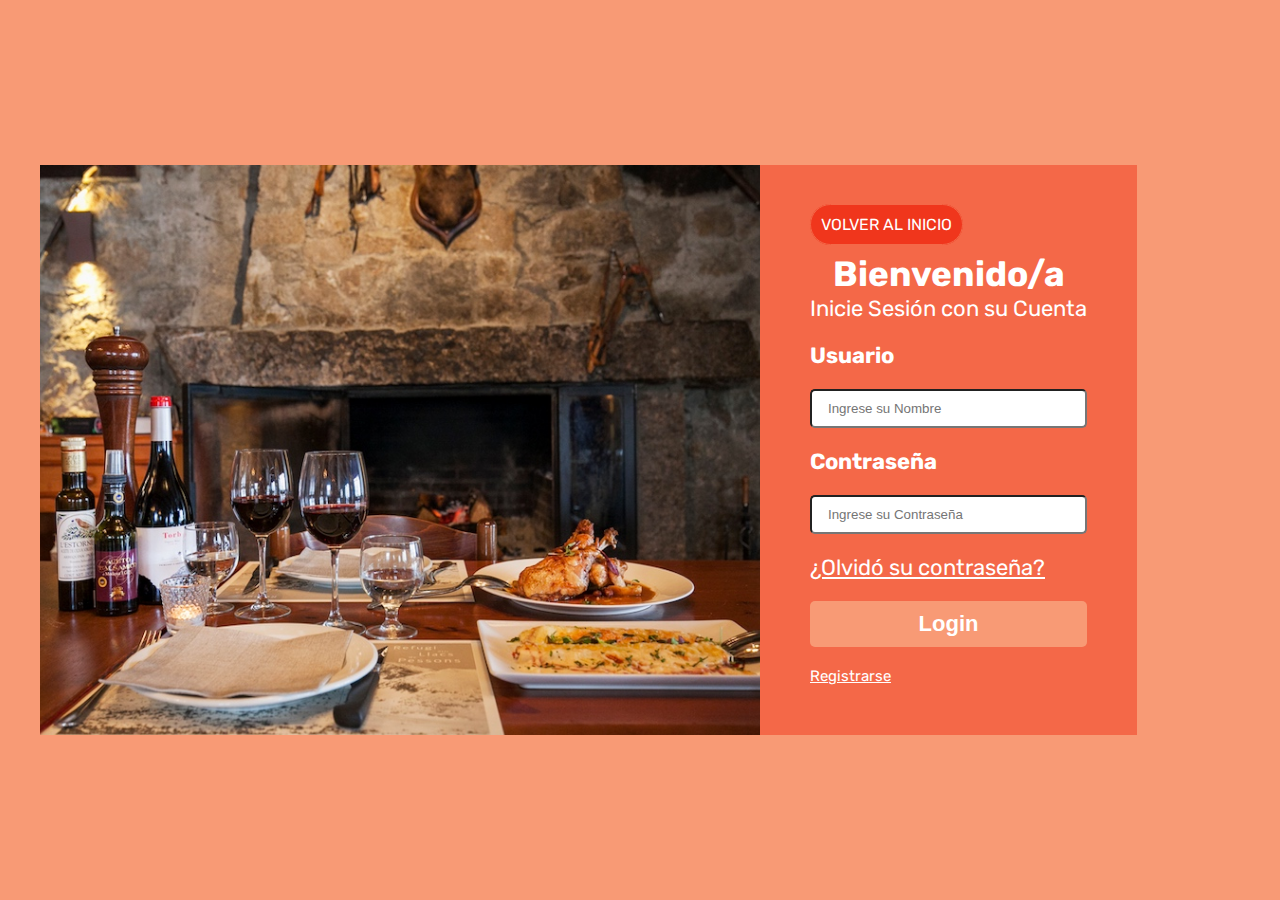
<file: login.html>
<!DOCTYPE html>
<html lang="en">
<head>
    <meta charset="UTF-8">
    <meta http-equiv="X-UA-Compatible" content="IE=edge">
    <meta name="viewport" content="width=device-width, initial-scale=1.0">
    <link rel="stylesheet" href="css\login.css">
    <title>Login</title>
</head>
<body>
    <div class="form-container container">
        <div class="img-form">
        </div>
        <form class="form">
            <div>
                <a class="button" href="index.html">Volver al Inicio</a>
            </div> <br>
            <div class="text-form">
                <h2>Bienvenido/a</h2>
                <p>Inicie Sesión con su Cuenta</p>
            </div>
            <div class="input">
                <label for="usuario">Usuario</label>
                <input placeholder="Ingrese su Nombre" type="text" id="usuario">
            </div>
            <div class="input">
                <label for="contraseña">Contraseña</label>
                <input placeholder="Ingrese su Contraseña" type="password" id="contraseña">
            </div>
            <div class="password">
                <a href="#">¿Olvidó su contraseña?</a>
            </div>
            <div class="input">
                <input type="submit" value="Login">
            </div>
            <div class="register">
                <a href="#">Registrarse</a>
            </div>
        </form>
    </div>
</body>
</html>
</file>
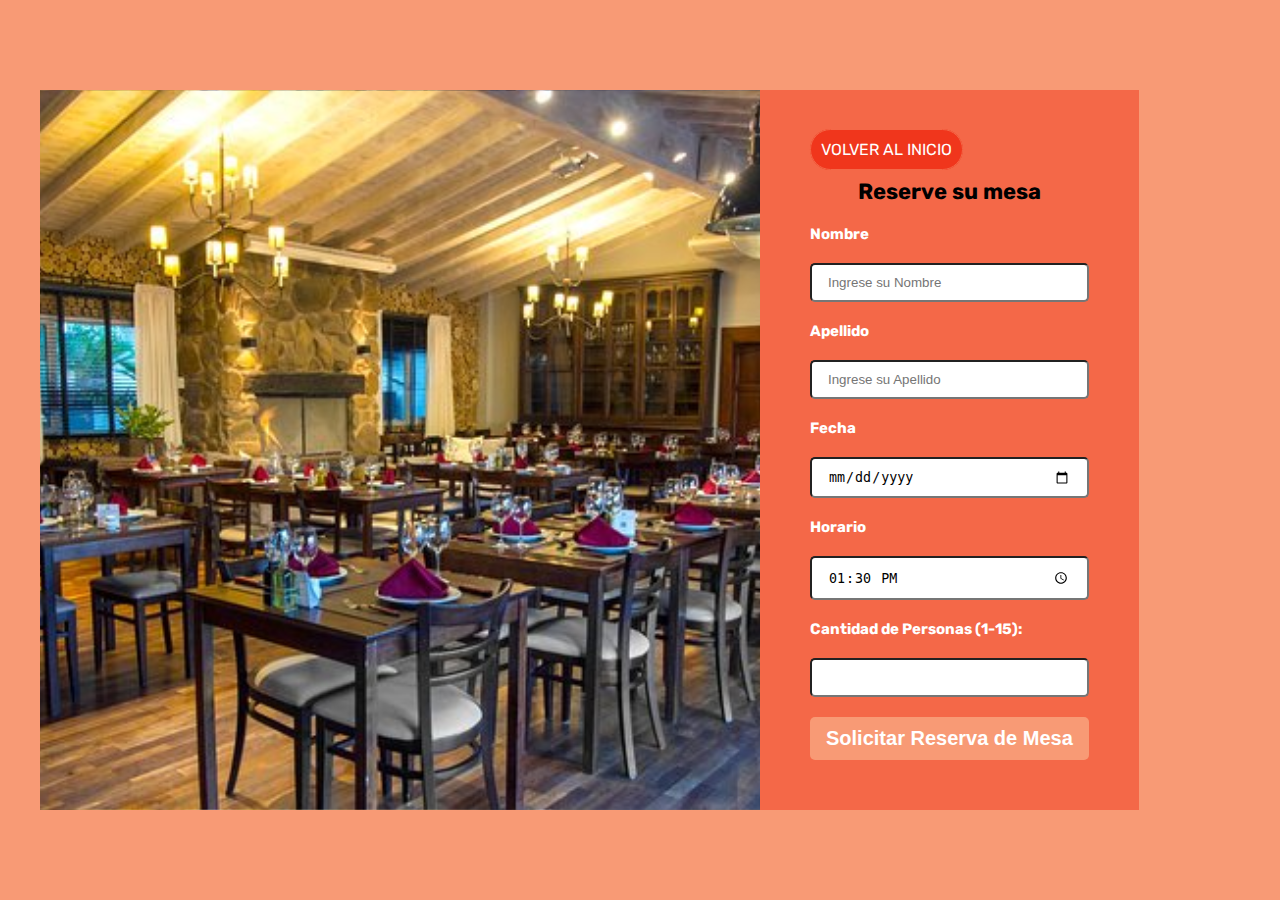
<file: reservas.html>
<!DOCTYPE html>
<html lang="en">
<head>
    <meta charset="UTF-8">
    <meta http-equiv="X-UA-Compatible" content="IE=edge">
    <meta name="viewport" content="width=device-width, initial-scale=1.0">
    <link rel="stylesheet" href="css\reservas.css">
    <title>Reservas</title>
</head>
<body>
    <div class="form-container container">
        <div class="img-form">
        </div>
        <form class="form">
            <div>
                <a class="button" href="index.html">Volver al Inicio</a>
            </div> <br>
            <div class="text-form">
                <h5>Reserve su mesa</h5>
            </div>
            <div class="input">
                <label for="nombre">Nombre</label>
                <input placeholder="Ingrese su Nombre" type="text" id="nombre">
            </div>
            <div class="input">
                <label for="apellido">Apellido</label>
                <input placeholder="Ingrese su Apellido" type="text" id="apellido">
            </div>
            <div class="input">
                <label for="start">Fecha</label>
                <input type="date" id="start" value="22-01-2022" min="01-01-2022" max="31-12-2022">
            </div>
            <div class="input">
                <label for="appt-time">Horario</label>
                <input type="time" id="appt-time" value="13:30" min="12:00" max="22:30">
            </div>
            <div class="input">
                <label for="tentacles">Cantidad de Personas (1-15):</label>
                <input type="number" id="tentacles" min="1" max="15">
            </div>
            <div class="input">
                <input type="submit" value="Solicitar Reserva de Mesa">
            </div>
        </form>
    </div>
</body>
</html>
</file>
